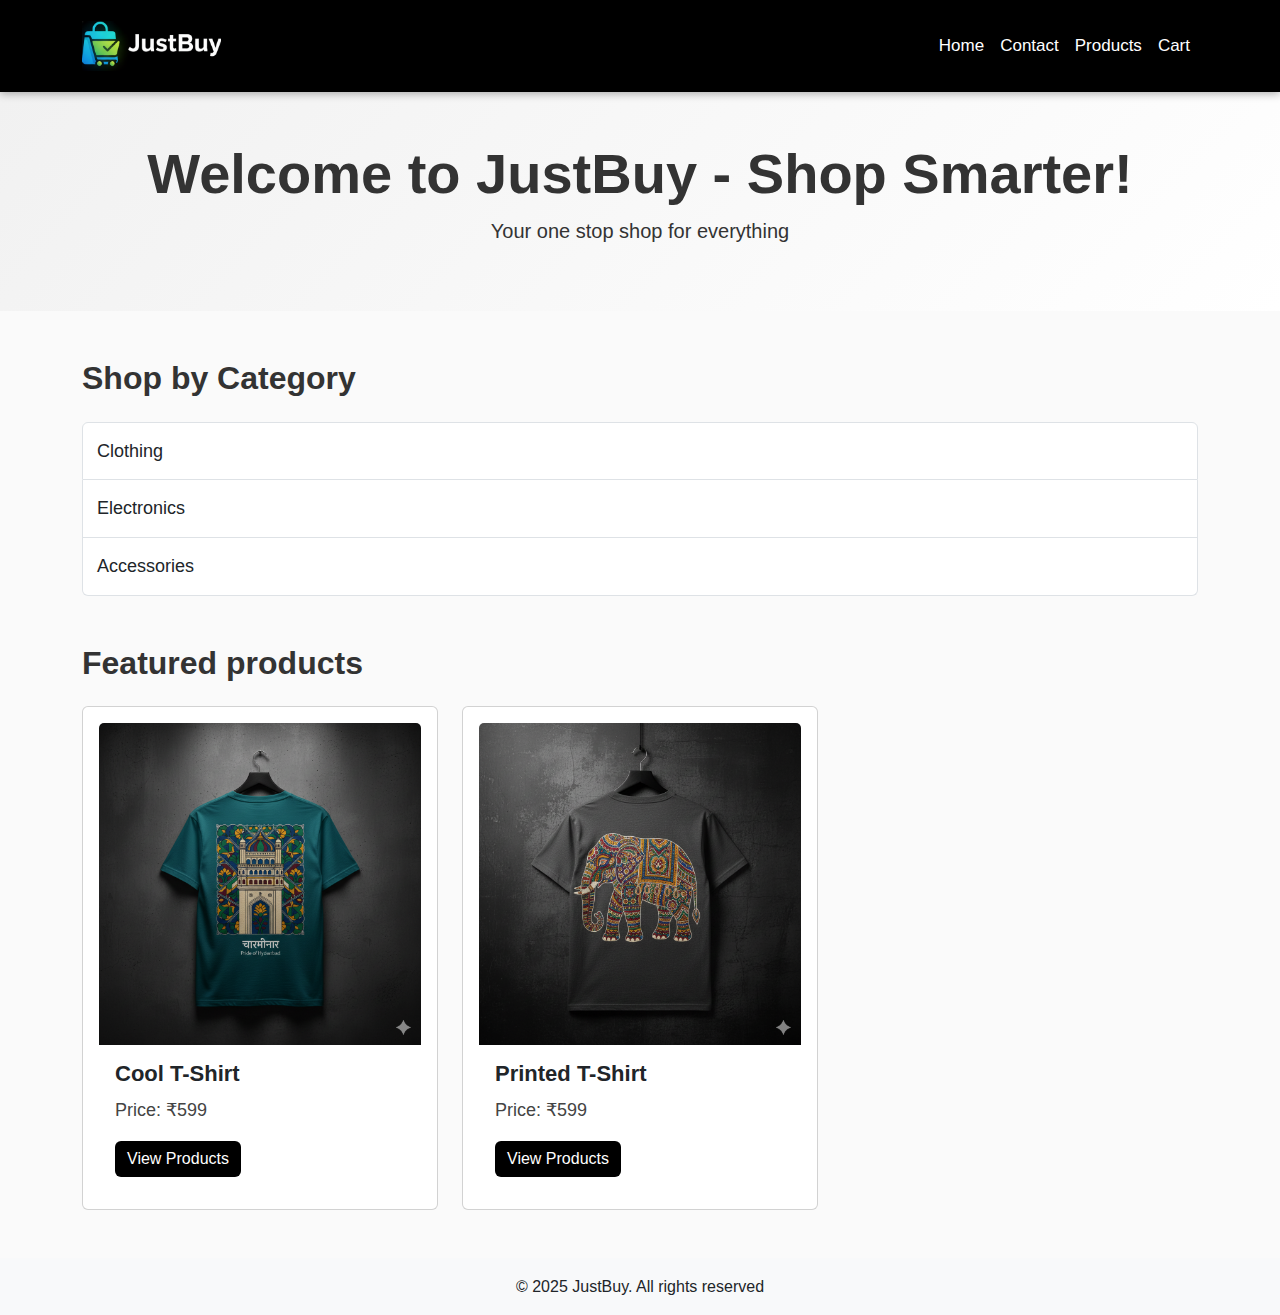
<file: index.html>
<!DOCTYPE html>
<html lang="en">
  <head>
    <meta charset="UTF-8" />

    <meta name="viewport" content="width=device-width, initial-scale=1.0" />

    <title>JustBuy</title>

    <link
      rel="stylesheet"
      href="https://cdn.jsdelivr.net/npm/bootstrap@5.3.8/dist/css/bootstrap.min.css"
    />
    <link rel="stylesheet" href="style.css" />
    <link rel="icon" type="image/svg+xml" href="Favicon.svg" />
  </head>

  <body>
    <header>
      <nav class="navbar navbar-expand-lg navbar-dark bg-black p-3">
        <div class="container">
          <a class="navbar-brand fw-bold" href="index.html">
            <img src="Images/Logo.jpg" alt="JustBuy" />
          </a>

          <button
            class="navbar-toggler"
            type="button"
            data-bs-toggle="collapse"
            data-bs-target="#navMenu"
            aria-controls="navMenu"
            aria-expanded="false"
            aria-label="Toggle navigation"
          >
            <span class="navbar-toggler-icon"></span>
          </button>

          <div class="collapse navbar-collapse" id="navMenu">
            <ul class="navbar-nav ms-auto mb-2 mb-lg-0">
              <li class="nav-item">
                <a class="nav-link text-white" href="index.html">Home</a>
              </li>

              <li class="nav-item">
                <a class="nav-link text-white" href="contact.html">Contact</a>
              </li>

              <li class="nav-item">
                <a class="nav-link text-white" href="products.html">Products</a>
              </li>

              <li class="nav-item">
                <a class="nav-link text-white" href="cart.html">Cart</a>
              </li>
            </ul>
          </div>
        </div>
      </nav>
    </header>

    <section class="text-center p-5 bg-light">
      <h1 class="display-4 fw-bold">Welcome to JustBuy</h1>
      <p class="lead">Your one stop shop for everything</p>
    </section>

    <section class="container my-5">
      <h2 class="mb-4">Shop by Category</h2>

      <ul class="list-group">
        <li class="list-group-item">Clothing</li>
        <li class="list-group-item">Electronics</li>
        <li class="list-group-item">Accessories</li>
      </ul>
    </section>

    <section class="container my-5">
      <h2 class="mb-4">Featured products</h2>

      <div class="row g-4">
        <div class="col-12 col-sm-6 col-md-4">
          <div class="card p-3">
            <img src="Images/Tshirt.png" class="card-img-top" alt="T-Shirt" />
            <div class="card-body">
              <h3 class="card-title">Cool T-Shirt</h3>
              <p class="card-text">Price: ₹599</p>
              <a class="btn btn-primary" href="products.html">View Products</a>
            </div>
          </div>
        </div>

        <div class="col-12 col-sm-6 col-md-4">
          <div class="card p-3">
            <img src="Images/Tshirt2.png" class="card-img-top" alt="T-Shirt" />
            <div class="card-body">
              <h3 class="card-title">Printed T-Shirt</h3>
              <p class="card-text">Price: ₹599</p>
              <a class="btn btn-primary" href="products.html">View Products</a>
            </div>
          </div>
        </div>
      </div>
    </section>

    <footer class="text-center py-3 bg-light mt-5">
      <p class="mb-0">&copy; 2025 JustBuy. All rights reserved</p>
    </footer>

    <script src="https://cdn.jsdelivr.net/npm/bootstrap@5.3.8/dist/js/bootstrap.bundle.min.js"></script>
    <script src="Script.js"></script>
  </body>
</html>
</file>
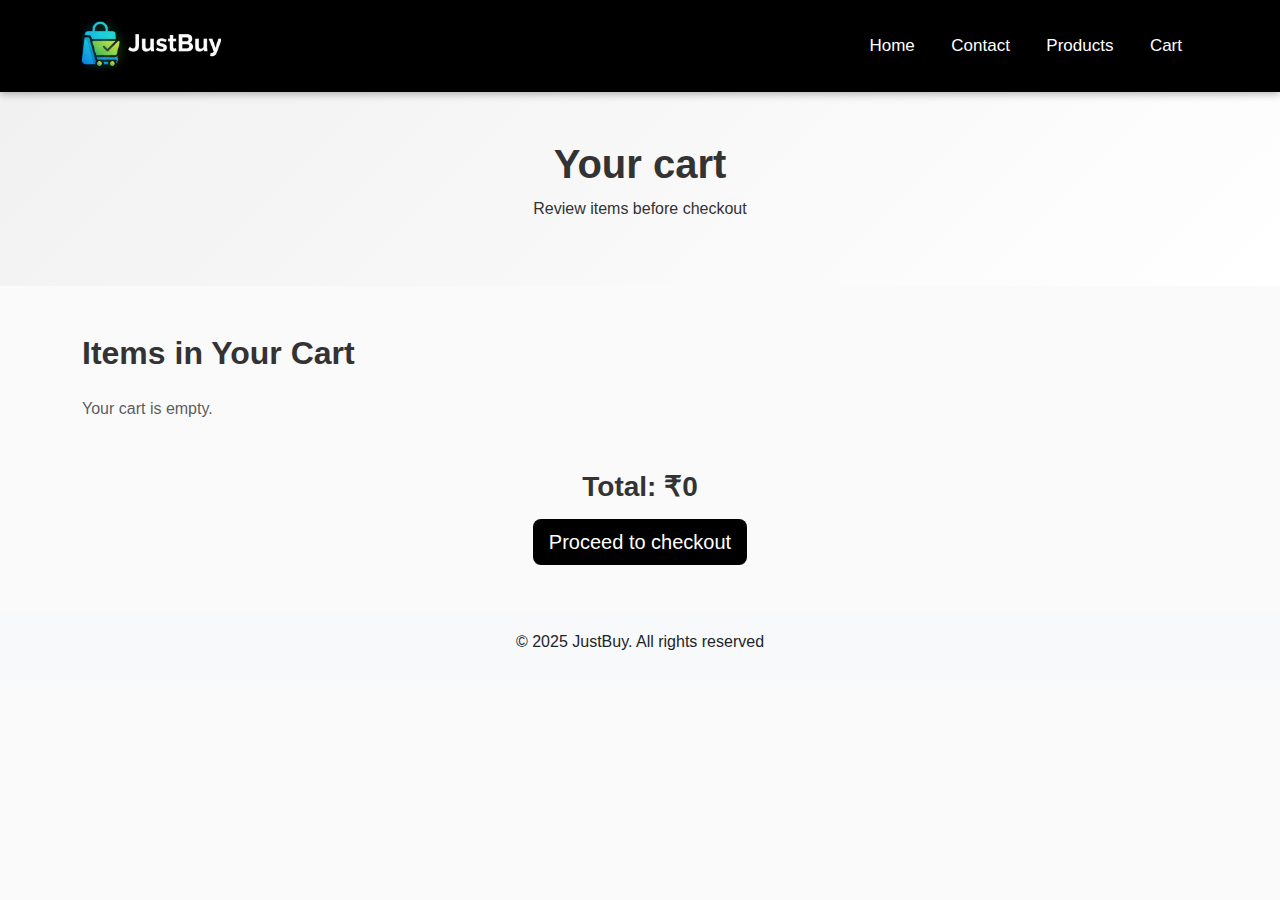
<file: cart.html>
<!DOCTYPE html>
<html lang="en">
  <head>
    <meta charset="UTF-8" />
    <meta name="viewport" content="width=device-width, initial-scale=1.0" />
    <title>JustBuy</title>
    <link
      rel="stylesheet"
      href="https://cdn.jsdelivr.net/npm/bootstrap@5.3.8/dist/css/bootstrap.min.css"
    />
    <link rel="stylesheet" href="style.css" />
    <link rel="icon" type="image/svg+xml" href="Favicon.svg" />
  </head>
  <body>
    <header>
      <nav class="navbar navbar-expand-lg navbar-dark bg-black p-3">
        <div class="container">
          <a class="navbar-brand fw-bold" href="index.html">
            <img src="Images/Logo.jpg" alt="JustBuy" height="50" />
          </a>

          <button
            class="navbar-toggler"
            type="button"
            data-bs-toggle="collapse"
            data-bs-target="#navMenu"
          >
            <span class="navbar-toggle-icon"></span>
          </button>
          <div>
            <a class="nav-link d-inline px-3 text-white" href="index.html"
              >Home</a
            >
            <a class="nav-link d-inline px-3 text-white" href="contact.html"
              >Contact</a
            >
            <a class="nav-link d-inline px-3 text-white" href="products.html"
              >Products</a
            >
            <a class="nav-link d-inline px-3 text-white" href="cart.html"
              >Cart</a
            >
          </div>
        </div>
      </nav>
    </header>

    <section class="text-center p-5 bg-light">
      <h1>Your cart</h1>
      <p>Review items before checkout</p>
    </section>

    <section class="container my-5">
      <h2 class="mb-4">Items in your cart</h2>

      <div class="d-flex align-items-center gap-3 p-3 border rounded mb-3">
        <img src="Images/Shoes.png" height="300px" alt="Shoes" class="rounded" />
        <div>
          <h3>Running Shoes</h3>
          <p>Price: ₹1299</p>
          <button class="btn btn-primary btn-sm">Remove</button>
        </div>
      </div>

      <div class="d-flex align-items-center gap-3 p-3 border rounded mb-3">
        <img src="Images/Tshirt.png" height="300px" alt="T-Shirt" class="rounded" />
        <div>
          <h3>T-Shirt</h3>
          <p>price: ₹599</p>
          <button class="btn btn-primary btn-sm">Remove</button>
        </div>
      </div>
    </section>

    <section class="container my-4 text-center">
      <h2 class="mb-3">Total: ₹1898</h2>
      <button class="btn btn-primary btn-lg">Proceed to checkout</button>
    </section>

    <footer class="text-center py-3 bg-light mt-5">
      <p>&copy; 2025 JustBuy. All rights reserved</p>
    </footer>

    <script src="https://cdn.jsdelivr.net/npm/bootstrap@5.3.8/dist/js/bootstrap.bundle.min.js"></script>
 <script src="Script.js"></script>
  </body>
</html>
</file>
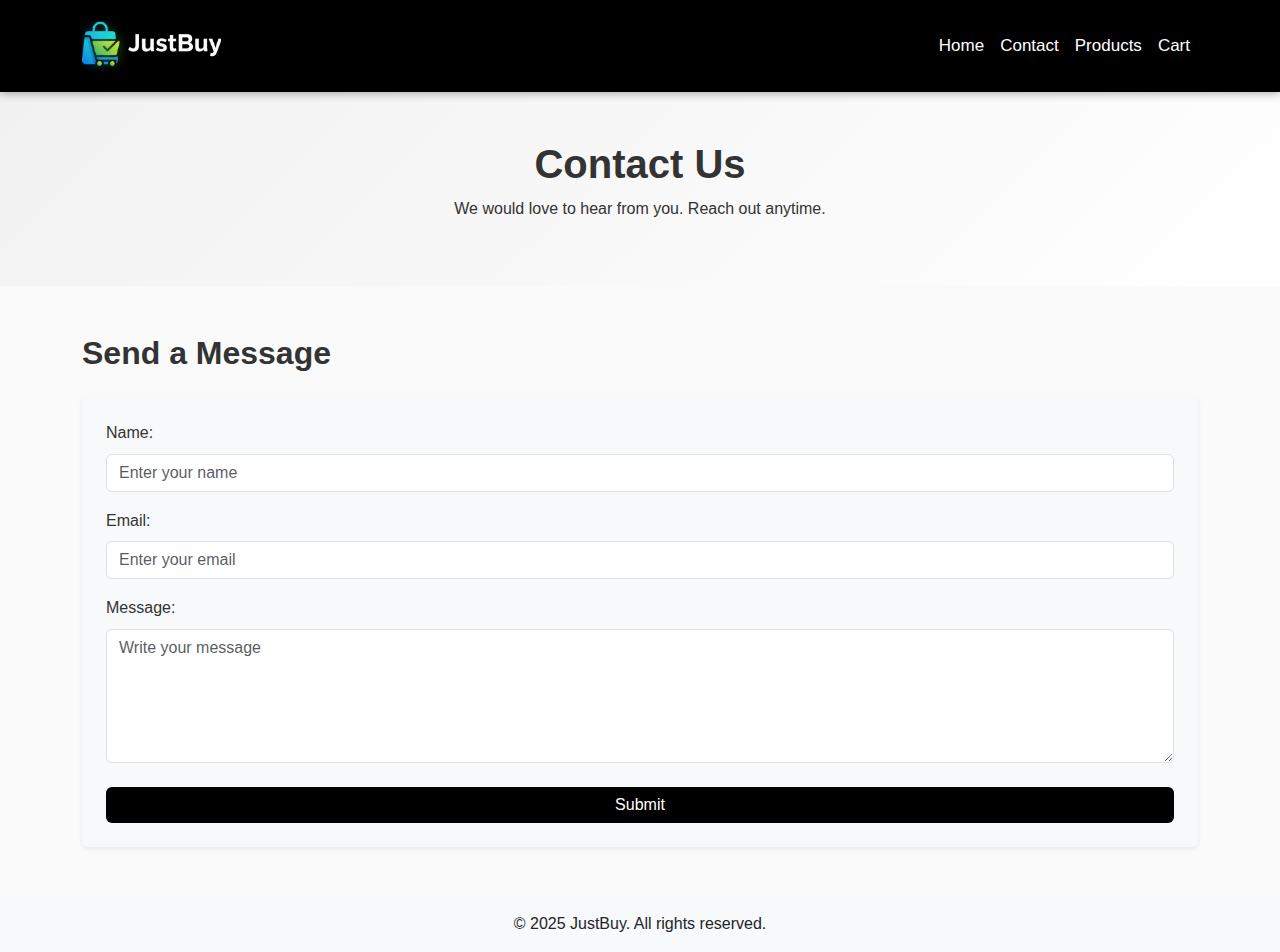
<file: contact.html>
<!DOCTYPE html>
<html lang="en">
  <head>
    <meta charset="UTF-8" />

    <meta name="viewport" content="width=device-width, initial-scale=1.0" />

    <title>JustBuy</title>

    <link
      rel="stylesheet"
      href="https://cdn.jsdelivr.net/npm/bootstrap@5.3.8/dist/css/bootstrap.min.css"
    />
    <link rel="stylesheet" href="style.css" />
    <link rel="icon" type="image/svg+xml" href="Favicon.svg" />
  </head>

  <body>
    <header>
      <nav class="navbar navbar-expand-lg navbar-dark bg-black p-3">
        <div class="container">
          <a class="navbar-brand fw-bold" href="index.html">
            <img src="Images/Logo.jpg" alt="JustBuy" />
          </a>

          <button
            class="navbar-toggler"
            type="button"
            data-bs-toggle="collapse"
            data-bs-target="#navMenu"
            aria-controls="navMenu"
            aria-expanded="false"
            aria-label="Toggle navigation"
          >
            <span class="navbar-toggler-icon"></span>
          </button>

          <div class="collapse navbar-collapse" id="navMenu">
            <ul class="navbar-nav ms-auto mb-2 mb-lg-0">
              <li class="nav-item">
                <a class="nav-link text-white" href="index.html">Home</a>
              </li>

              <li class="nav-item">
                <a class="nav-link text-white" href="contact.html">Contact</a>
              </li>

              <li class="nav-item">
                <a class="nav-link text-white" href="products.html">Products</a>
              </li>

              <li class="nav-item">
                <a class="nav-link text-white" href="cart.html">Cart</a>
              </li>
            </ul>
          </div>
        </div>
      </nav>
    </header>

    <section class="text-center p-5 bg-light">
      <h1>Contact Us</h1>
      <p>We would love to hear from you. Reach out anytime.</p>
    </section>

    <section class="container my-5">
      <h2 class="mb-4">Send a Message</h2>

      <form class="bg-light p-4 rounded shadow-sm">
        <label class="form-label" for="name">Name:</label>
        <input
          id="name"
          name="name"
          type="text"
          class="form-control"
          placeholder="Enter your name"
        />

        <label class="form-label mt-3" for="email">Email:</label>
        <input
          id="email"
          name="email"
          type="email"
          class="form-control"
          placeholder="Enter your email"
        />

        <label class="form-label mt-3" for="message">Message:</label>
        <textarea
          id="message"
          name="message"
          class="form-control"
          placeholder="Write your message"
          rows="5"
        ></textarea>

        <button type="submit" class="btn btn-primary mt-4 w-100">
          Submit
        </button>
      </form>
    </section>

    <footer class="text-center py-3 bg-light mt-5">
      <p class="mb-0">&copy; 2025 JustBuy. All rights reserved.</p>
    </footer>

    <script src="https://cdn.jsdelivr.net/npm/bootstrap@5.3.8/dist/js/bootstrap.bundle.min.js"></script>
    <script src="Script.js"></script>
  </body>
</html>
</file>
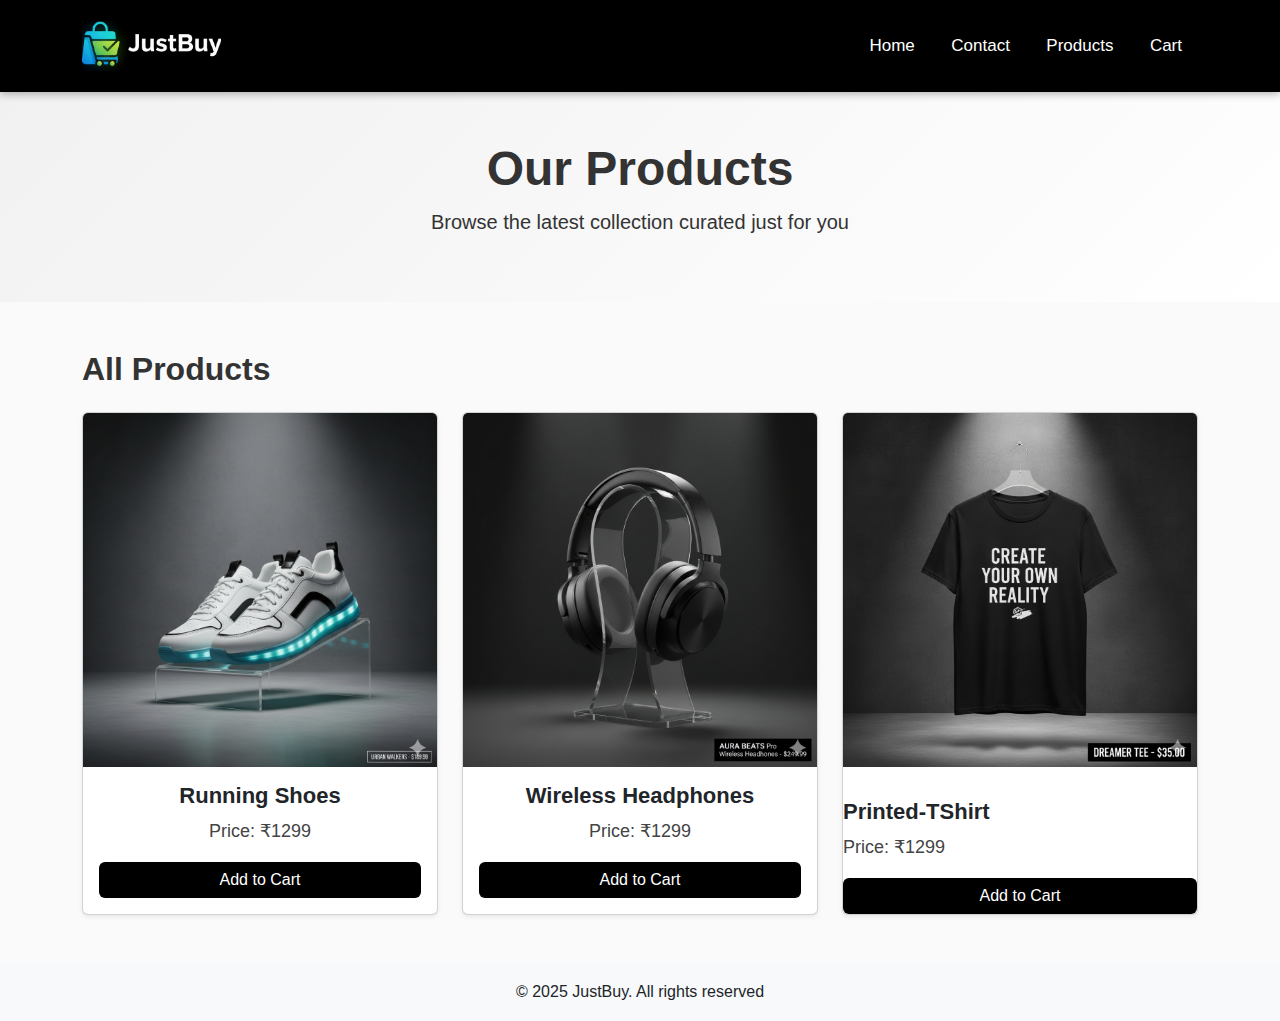
<file: products.html>
<!DOCTYPE html>
<html lang="en">
  <head>
    <meta charset="UTF-8" />
    <meta name="viewport" content="width=device-width, initial-scale=1.0" />
    <title>JustBuy</title>
    <link
      rel="stylesheet"
      href="https://cdn.jsdelivr.net/npm/bootstrap@5.3.8/dist/css/bootstrap.min.css"
    />
    <link rel="stylesheet" href="style.css" />
    <link rel="icon" type="image/svg+xml" href="Favicon.svg" />
  </head>
  <body>
    <header>
      <nav class="navbar navbar-expand-lg navbar-dark bg-black p-3">
        <div class="container">
          <a class="navbar-brand fw-bold" href="index.html">
            <img src="Images/Logo.jpg" alt="JustBuy" height="50" />
          </a>

          <button
            class="navbar-toggler"
            type="button"
            data-bs-toggle="collapse"
            data-bs-target="#navMenu"
          >
            <span class="navbar-toggle-icon"></span>
          </button>
          <div>
            <a class="nav-link d-inline px-3 text-white" href="index.html"
              >Home</a
            >
            <a class="nav-link d-inline px-3 text-white" href="contact.html"
              >Contact</a
            >
            <a class="nav-link d-inline px-3 text-white" href="products.html"
              >Products</a
            >
            <a class="nav-link d-inline px-3 text-white" href="cart.html"
              >Cart</a
            >
          </div>
        </div>
      </nav>
    </header>

    <section class="text-center p-5 bg-light">
      <h1 class="display-5 fw-bold">Our Products</h1>
      <p class="lead">Browse the latest collection curated just for you</p>
    </section>

    <section class="container my-5">
      <h2 class="mb-4">All Products</h2>

      <div class="row g-4">
        <div class="col-md-4">
          <div class="card h-100 shadow-sm">
            <img
              src="Images/Shoes.png"
              class="card-img-top"
              alt="Running Shoes"
              height="400px"
              style="object-fit: cover"
            />

            <div class="card-body text-center">
              <h3 class="card-title">Running Shoes</h3>
              <p class="card-text">Price: ₹1299</p>
              <a href="cart.html" class="btn btn-primary w-100">Add to Cart</a>
            </div>
          </div>
        </div>

        <div class="col-md-4">
          <div class="card h-100 shadow-sm">
            <img
              src="Images/Headphones.png"
              class="card-img-top"
              alt="Headphones"
              height="400px"
              style="object-fit: cover"
            />
            <div class="card-body text-center">
              <h3 class="card-title">Wireless Headphones</h3>
              <p class="card-text">Price: ₹1299</p>
              <a href="cart.html" class="btn btn-primary w-100">Add to Cart</a>
            </div>
          </div>
        </div>

        <div class="col-md-4">
          <div class="card h-100 shadow-sm">
            <img
              src="Images/Printed-TShirt.png"
              class="card-img-top"
              alt="T-Shirt"
              height="400px"
              style="object-fit: cover"
            />
            <div class="card-body text-center"></div>
            <h3 class="card-title">Printed-TShirt</h3>
            <p class="card-text">Price: ₹1299</p>
            <a href="cart.html" class="btn btn-primary w-100">Add to Cart</a>
          </div>
        </div>
      </div>
    </section>

    <footer class="text-center py-3 bg-light mt-5">
      <p class="mb-0">&copy; 2025 JustBuy. All rights reserved</p>
    </footer>
    <scrip src="https://cdn.jsdelivr.net/npm/bootstrap@5.3.8/dist/js/bootstrap.bundle.min.js"></script>
    <script src="Script.js"></script>
  </body>
</html>
</file>
<file: style.css>
/* ----------------------------------
   RESET + BASE STYLING
---------------------------------- */
* {
  margin: 0;
  padding: 0;
  box-sizing: border-box;
}

body {
  font-family: "Poppins", sans-serif;
  background-color: #fafafa;
  color: #333;
  line-height: 1.6;
}

/* Smooth shadow for cards */
.card {
  transition: transform 0.2s ease, box-shadow 0.2s ease;
}

.card:hover {
  transform: translateY(-5px);
  box-shadow: 0 8px 20px rgba(0, 0, 0, 0.1);
}

/* ----------------------------------
   MAKE ALL IMAGES RESPONSIVE
---------------------------------- */
img {
  max-width: 100%;
  height: auto;
  display: block;
}

/* ----------------------------------
   NAVBAR
---------------------------------- */
.navbar {
  box-shadow: 0 2px 8px rgba(0, 0, 0, 0.3);
}

.nav-link {
  transition: color 0.2s ease;
  font-size: 17px;
  padding: 10px 16px;
}

.nav-link:hover {
  color: #d4d4d4 !important;
}

/* Mobile menu spacing */
@media (max-width: 768px) {
  .navbar-nav .nav-link {
    text-align: center;
    padding: 12px;
  }
}

/* Fix logo size */
.navbar-brand img {
  height: 50px;
  width: auto;
}

/* ----------------------------------
   HEADER SECTIONS
---------------------------------- */
.text-center.p-5 {
  background: linear-gradient(135deg, #f1f1f1, #ffffff);
}

/* Titles */
h1,
h2,
h3 {
  font-weight: 600;
}

/* ----------------------------------
   CATEGORY LIST (index.html)
---------------------------------- */
.list-group-item {
  font-size: 18px;
  padding: 14px;
  transition: background 0.2s ease;
}

/* ----------------------------------
   PRODUCT CARDS (products.html)
---------------------------------- */
.card-title {
  font-size: 22px;
  font-weight: bold;
}

.card-text {
  font-size: 18px;
  color: #444;
}

/* Add to cart button */
.btn-primary {
  background-color: black;
  border: none;
  transition: background 0.3s ease;
}

.btn-primary:hover {
  background-color: #333;
}

/* ----------------------------------
   CONTACT PAGE FORM
---------------------------------- */
form {
  background: white;
  border-radius: 10px;
}

form input,
form textarea {
  font-size: 16px;
}

form button {
  font-size: 18px;
  padding: 10px;
}

/* ----------------------------------
   CART PAGE
---------------------------------- */
.cart-item {
  transition: box-shadow 0.2s ease;
}

.cart-item:hover {
  box-shadow: 0 4px 15px rgba(0, 0, 0, 0.1);
}

/* Remove button style */
.remove-btn,
.btn-danger {
  background-color: #e40000;
  border: none;
}

.remove-btn:hover,
.btn-danger:hover {
  background-color: #b80000;
}

/* Total section */
.container.my-4 h2 {
  font-size: 28px;
  font-weight: bold;
}

/* ----------------------------------
   CART RESPONSIVE FIXES
---------------------------------- */
@media (max-width: 768px) {
  .d-flex.flex-wrap {
    flex-direction: column !important;
    text-align: center !important;
  }

  .d-flex.flex-wrap img {
    margin-bottom: 12px;
  }
}

/* ----------------------------------
   FOOTER
---------------------------------- */
footer {
  background: #f8f9fa; /* match bg-light */
  color: #212529;
  padding: 15px;
  text-align: center;
  margin-top: 50px;
  font-size: 16px;
}
</file>
